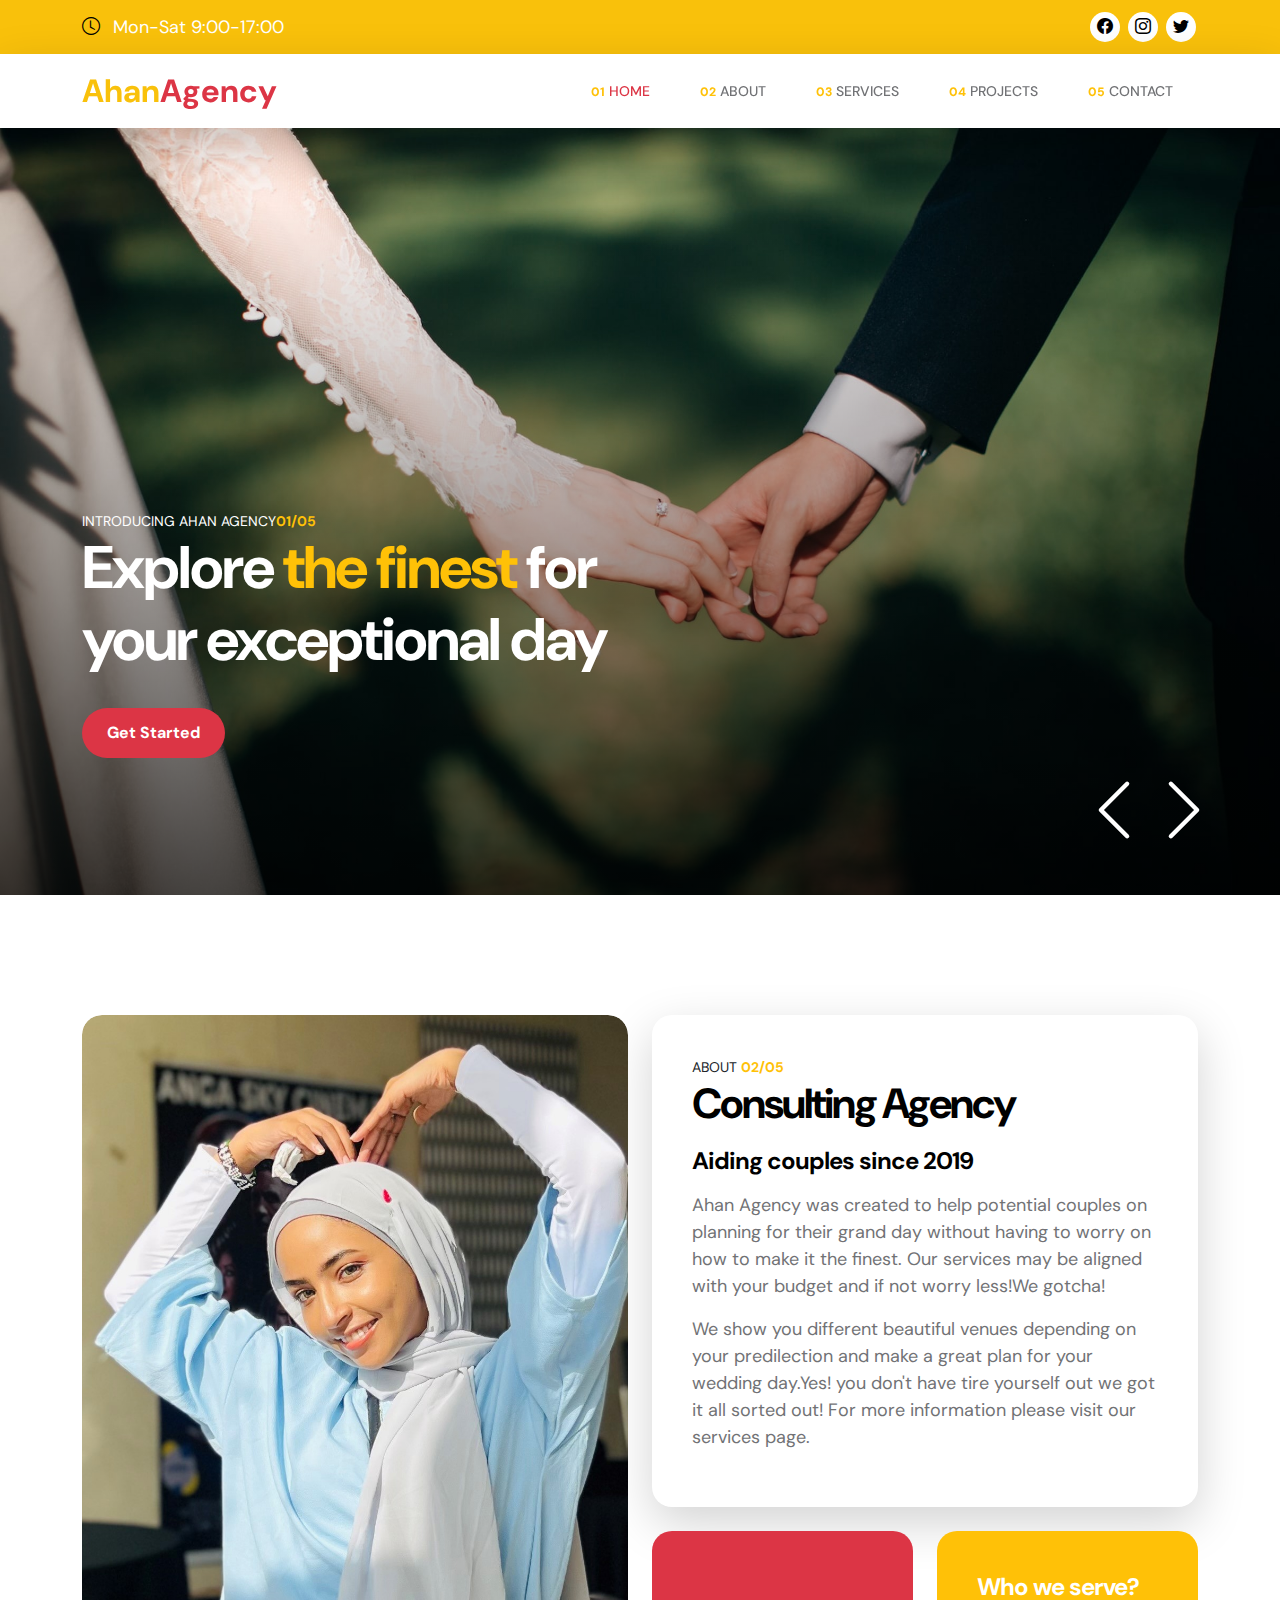
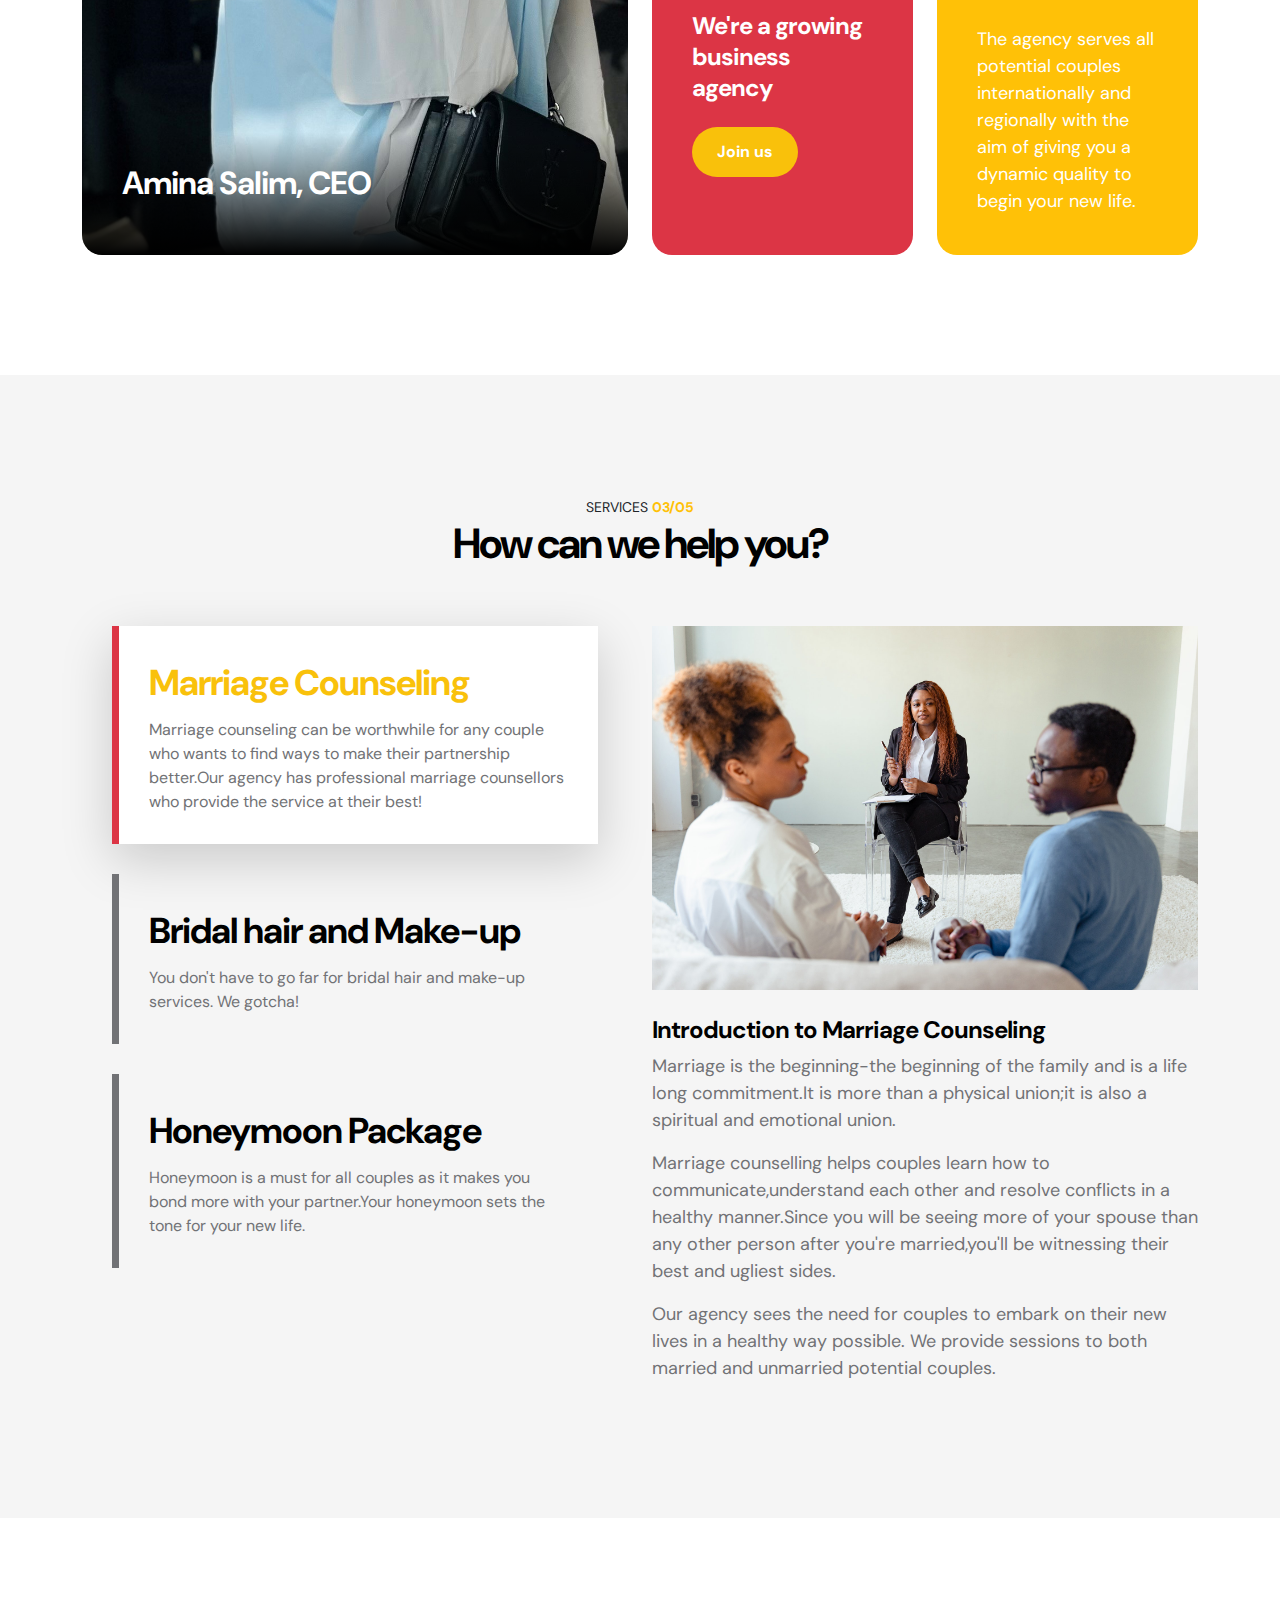
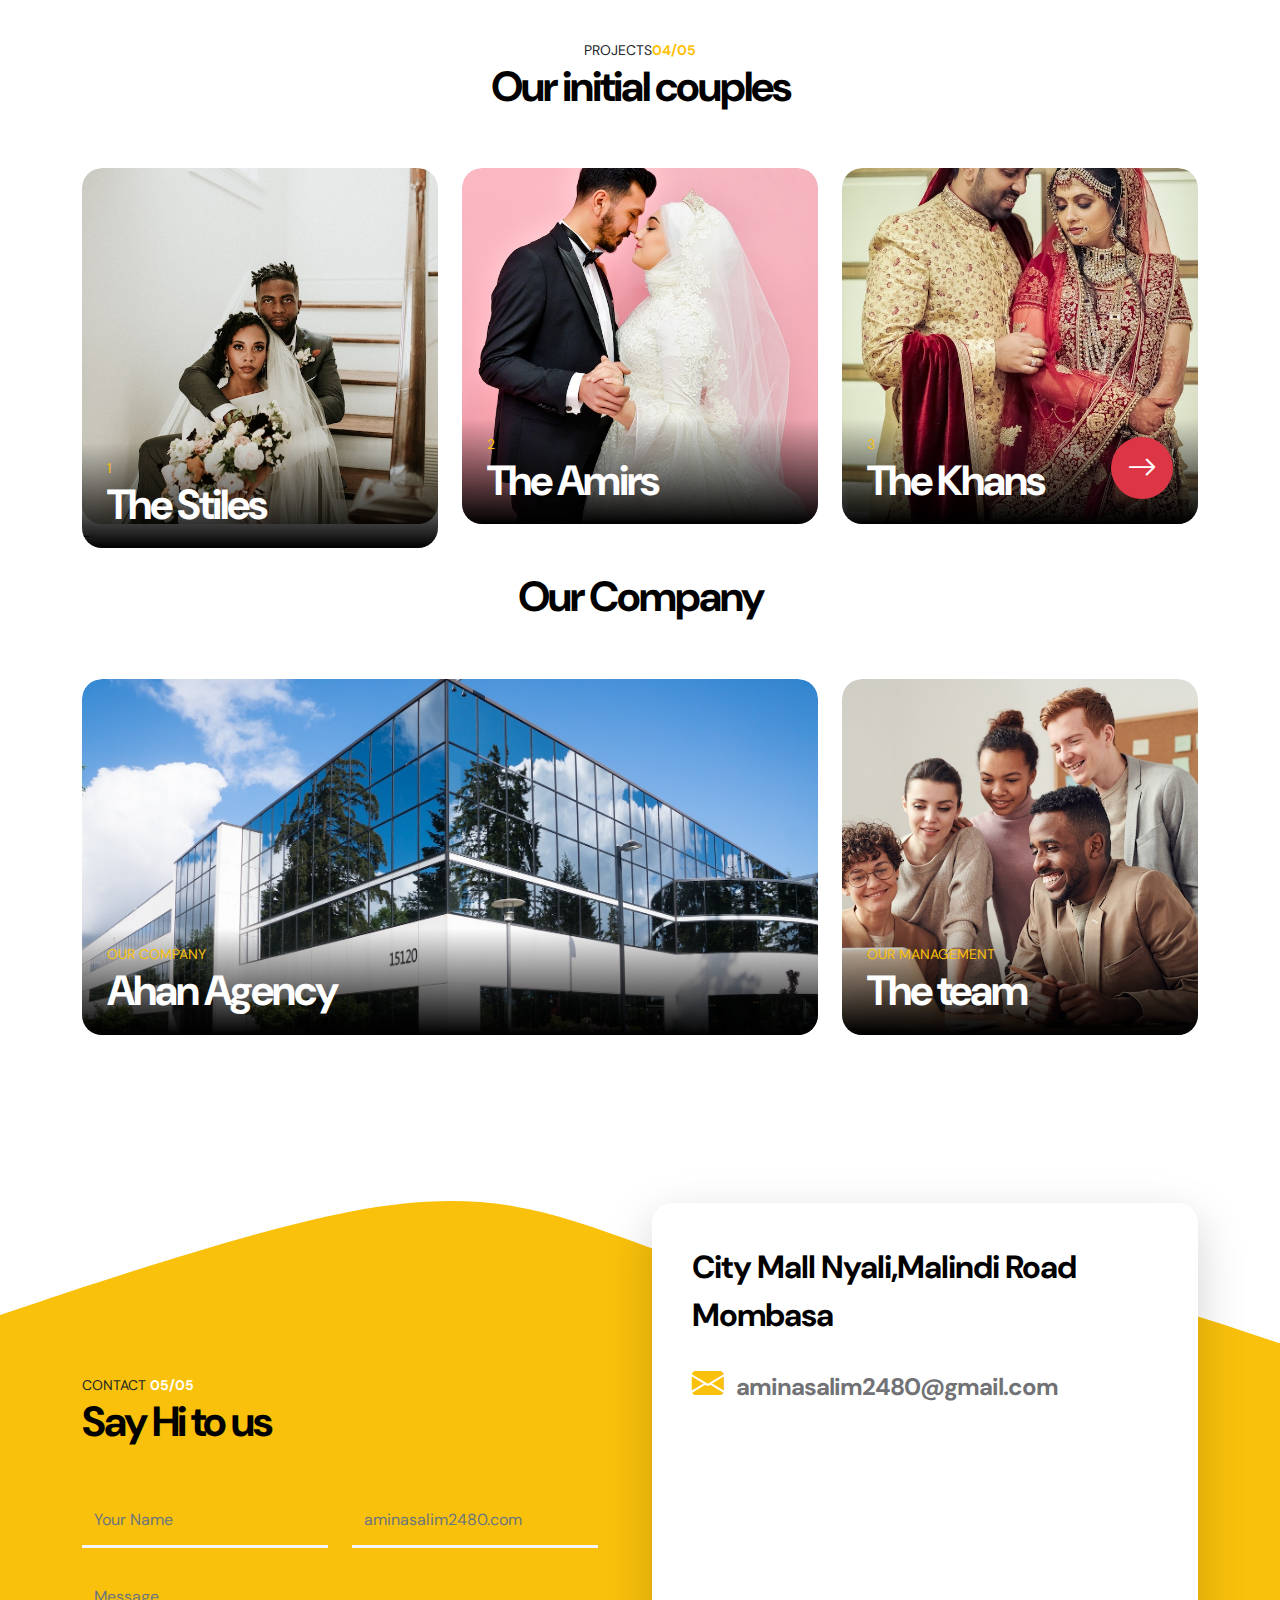
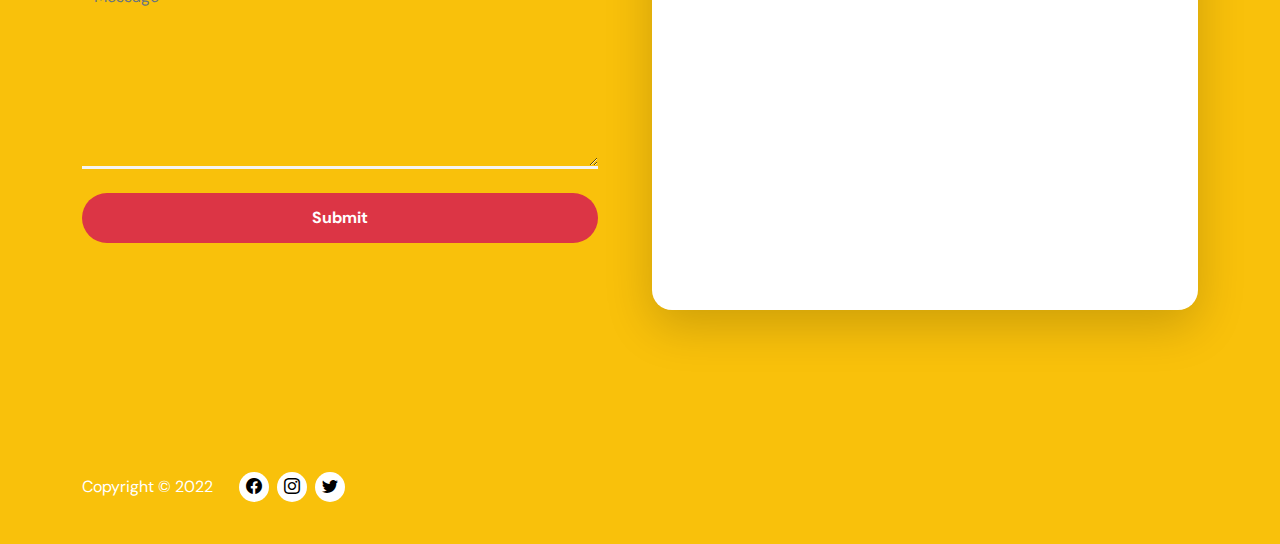
<file: index.html>
<!doctype html>
<html lang="en">
    <head>
        <meta charset="utf-8">
        <meta name="viewport" content="width=device-width, initial-scale=1">

        <meta name="description" content="">
        <meta name="author" content="Tooplate">

        <title>Ahan Marriage Agency</title>

        <!-- CSS FILES -->
        <link rel="preconnect" href="https://fonts.googleapis.com">
        
        <link rel="preconnect" href="https://fonts.gstatic.com" crossorigin>
        
        <link href="https://fonts.googleapis.com/css2?family=DM+Sans:wght@400;500;700&display=swap" rel="stylesheet">

        <link href="css/bootstrap.min.css" rel="stylesheet">

        <link href="css/bootstrap-icons.css" rel="stylesheet">

        <link href="css/magnific-popup.css" rel="stylesheet">

        <link href="css/tooplate-waso-strategy.css" rel="stylesheet">
        
<!--

Tooplate 2130 Waso Strategy

https://www.tooplate.com/view/2130-waso-strategy

Free Bootstrap 5 HTML Template

-->

    </head>
    
    <body id="section_1">

        <header class="site-header">
            <div class="container">
                <div class="row align-items-center">

                    <div class="col-lg-3 col-md-5 col-7">
                        <p class="text-white mb-0">
                            <i class="bi-clock site-header-icon me-2"></i>
                            Mon-Sat 9:00-17:00
                        </p>
                    </div>

                    <div class="col-lg-2 col-md-3 col-5">
                        <p class="text-white mb-0">
                            <a href="tel: 240-480-9600" class="text-white">
                                
                                
                            </a>
                        </p>
                    </div>

                    <div class="col-lg-3 col-md-3 col-12 ms-auto">
                        <ul class="social-icon">
                            <li><a href="https://ne-np.facebook.com/amina.salim.7146557" class="social-icon-link bi-facebook"></a></li>

                            <li><a href="https://www.instagram.com/armybunnys/?hl=en" class="social-icon-link bi-instagram"></a></li>

                            <li><a href="https://twitter.com/Amina_Salim1" class="social-icon-link bi-twitter"></a></li>

                        </ul>
                    </div>

                </div>
            </div>
        </header>

        <nav class="navbar navbar-expand-lg bg-white shadow-lg">
            <div class="container">
               

             <a href="#" class="navbar-brand">Ahan<span class="text-danger">Agency</span></a>

                <button class="navbar-toggler" type="button" data-bs-toggle="collapse" data-bs-target="#navbarNav" aria-controls="navbarNav" aria-expanded="false" aria-label="Toggle navigation">
                    <span class="navbar-toggler-icon"></span>
                </button>

                <div class="collapse navbar-collapse" id="navbarNav">
                    <ul class="navbar-nav ms-auto">
                        <li class="nav-item">
                            <a class="nav-link click-scroll" href="#section_1"><small class="small-title"><strong class="text-warning">01</strong></small> Home</a>
                        </li>

                        <li class="nav-item">
                            <a class="nav-link click-scroll" href="#section_2"><small class="small-title"><strong class="text-warning">02</strong></small> About</a>
                        </li>

                        <li class="nav-item">
                            <a class="nav-link click-scroll" href="#section_3"><small class="small-title"><strong class="text-warning">03</strong></small> Services</a>
                        </li>

                        <li class="nav-item">
                            <a class="nav-link click-scroll" href="#section_4"><small class="small-title"><strong class="text-warning">04</strong></small> Projects</a>
                        </li>

                        <li class="nav-item">
                            <a class="nav-link click-scroll" href="#section_5"><small class="small-title"><strong class="text-warning">05</strong></small> Contact</a>
                        </li>
                    </ul>
                <div>
                        
            </div>
        </nav>

        <main>

            <section class="hero">
                <div class="container-fluid h-100">
                    <div class="row h-100">

                        <div id="carouselExampleCaptions" class="carousel carousel-fade hero-carousel slide" data-bs-ride="carousel">
                            <div class="carousel-inner">
                                <div class="carousel-item active">
                                    <div class="container position-relative h-100">
                                        <div class="carousel-caption d-flex flex-column justify-content-center">
                                            <small class="small-title">Introducing Ahan Agency<strong class="text-warning">01/05</strong></small>

                                            <h1>Explore <span class="text-warning">the finest</span> for your exceptional day</h1>

                                            <div class="d-flex align-items-center mt-4">
                                                <a class="custom-btn btn custom-link" href="#section_2">Get Started</a>

                                              
                                                    
                                            </div>
                                        </div>
                                    </div>

                                    <div class="carousel-image-wrap">
                                        <img src="images/slide/image-1.jpg" class="img-fluid carousel-image" alt="">
                                    </div>
                                </div>

                                <div class="carousel-item">
                                    <div class="container position-relative h-100">
                                        <div class="carousel-caption d-flex flex-column justify-content-center">
                                            <small class="small-title">Supporting couples <strong class="text-warning">01/05</strong></small>

                                            <h1>Strategic Planning for your <span class="text-warning">grand day</span></h1>

                                            <div class="d-flex align-items-center mt-4">
                                                <a class="custom-btn btn custom-link" href="#section_2">Explore Capabilities</a>

                                                
                                            </div>
                                        </div>
                                    </div>
                                    
                                    <div class="carousel-image-wrap">
                                        <img src="images/slide/image-2.jpg" class="img-fluid carousel-image" alt="">
                                    </div>
                                </div>

                                <button class="carousel-control-prev" type="button" data-bs-target="#carouselExampleCaptions" data-bs-slide="prev">
                                    <span class="carousel-control-prev-icon" aria-hidden="true"></span>
                                    <span class="visually-hidden">Previous</span>
                                </button>

                                <button class="carousel-control-next" type="button" data-bs-target="#carouselExampleCaptions" data-bs-slide="next">
                                    <span class="carousel-control-next-icon" aria-hidden="true"></span>
                                    <span class="visually-hidden">Next</span>
                                </button>
                            </div>
                        </div>

                    </div>
                </div>
            </section>


            <section class="about section-padding" id="section_2">
                <div class="container">
                    <div class="row">

                        <div class="col-lg-6 col-12 mb-5 mb-lg-0">
                            <div class="about-image-wrap h-100">
                                <img src="images/amne.jpg" class="img-fluid about-image" alt="">

                                <div class="about-image-info">
                                    <h4 class="text-white">Amina Salim, CEO</h4>

                                    <p class="text-white mb-0"></p>
                                </div>
                            </div>
                        </div>

                        <div class="col-lg-6 col-12 d-flex flex-column">
                            <div class="about-thumb bg-white shadow-lg">
                                
                                <div class="about-info">
                                    <small class="small-title">About <strong class="text-warning">02/05</strong></small>

                                    <h2 class="mb-3">Consulting Agency</h2>

                                    <h5 class="mb-3">Aiding couples since 2019</h5>

                                    <p>Ahan Agency was created to help potential couples on planning for their grand day without having to worry on how to make it the finest. Our services may be aligned with your budget and if not worry less!We gotcha! </p>

                                    <p>We show you different beautiful venues depending on your predilection and make a great plan for your wedding day.Yes! you don't have tire yourself out we got it all sorted out! For more information please visit our services page.</p>
                                </div>
                            </div>

                            <div class="row h-100">
                                <div class="col-lg-6 col-6">
                                    <div class="about-thumb d-flex flex-column justify-content-center bg-danger mb-lg-0 h-100">
                                        
                                        <div class="about-info">
                                            <h5 class="text-white mb-4">We're a growing business agency</h5>

                                            <a class="custom-btn btn custom-bg-primary" href="#section_3">Join us</a>
                                        </div>
                                    </div>
                                </div>

                                <div class="col-lg-6 col-6">
                                    <div class="about-thumb d-flex flex-column justify-content-center bg-warning mb-lg-0 h-100">
                                        
                                        <div class="about-info">
                                            <h5 class="text-white mb-4">Who we serve?</h5>

                                            <p class="text-white mb-0"> The agency serves all potential couples internationally and regionally with the aim of giving you a dynamic quality to begin your new life.</p>
                                        </div>
                                    </div>
                                </div>
                            </div>
                        </div>

                    </div>
                </div>
            </section>

            <section class="services section-padding" id="section_3">
                <div class="container">
                    <div class="row">

                        <div class="col-lg-10 col-12 text-center mx-auto mb-5">
                            <small class="small-title">Services <strong class="text-warning">03/05</strong></small>

                            <h2>How can we help you?</h2>

                        </div>

                        <div class="col-lg-6 col-12">
                            <nav>
                                <div class="nav nav-tabs flex-column align-items-baseline" id="nav-tab" role="tablist">
                                    <button class="nav-link active" id="nav-business-tab" data-bs-toggle="tab" data-bs-target="#nav-business" type="button" role="tab" aria-controls="nav-business" aria-selected="true">
                                        <h3>Marriage Counseling</h3>

                                        <span>Marriage counseling can be worthwhile for any couple who wants to find ways to make their partnership better.Our agency has professional marriage counsellors who provide the service at their best!</span>
                                    </button>

                                    <button class="nav-link" id="nav-strategy-tab" data-bs-toggle="tab" data-bs-target="#nav-strategy" type="button" role="tab" aria-controls="nav-strategy" aria-selected="false">
                                        <h3>Bridal hair and Make-up</h3>
                                        
                                        <span>You don't have to go far for bridal hair and make-up services. We gotcha!  </span>
                                    </button>

                                    <button class="nav-link" id="nav-video-tab" data-bs-toggle="tab" data-bs-target="#nav-video" type="button" role="tab" aria-controls="nav-video" aria-selected="false">
                                        <h3>Honeymoon Package</h3>
                                        
                                        <span>Honeymoon is a must for all couples as it makes you bond more with your partner.Your honeymoon sets the tone for your new life.</span>
                                    </button>
                                </div>
                            </nav>
                        </div>

                        <div class="col-lg-6 col-12">
                            <div class="tab-content" id="nav-tabContent">
                                <div class="tab-pane fade show active" id="nav-business" role="tabpanel" aria-labelledby="nav-intro-tab">
                                    <img src="images/services/image-01.jpg" class="img-fluid" alt="">

                                    <h5 class="mt-4 mb-2">Introduction to Marriage Counseling</h5>

                                    <p>Marriage is the beginning-the beginning of the family and is a life long commitment.It is more than a physical union;it is also a spiritual and emotional union.</p>
                                    <p>Marriage counselling helps couples learn how to communicate,understand each other and resolve conflicts in a healthy manner.Since you will be seeing more of your spouse than any other person after you're married,you'll be witnessing their best and ugliest sides.</p>
                                    <p>Our agency sees the need for couples to embark on their new lives in a healthy way possible. We provide sessions to both married and unmarried potential couples.</p>

                                    
                                </div>

                                <div class="tab-pane fade show" id="nav-strategy" role="tabpanel" aria-labelledby="nav-strategy-tab">
                                    <img src="images/services/image-03.jpg" class="img-fluid" alt="">

                                    <h5 class="mt-4 mb-2">Hair and make-up</h5>

                                    <div class="row">
                                        <div class="col-lg-6 col-12">
                                            <p>Hair and makeup seem like minor details that can await on the day itself,but in reality ,it is equally important as your wedding attire.</p>
                                        </div>

                                        <div class="col-lg-6 col-12">
                                            <p>We have experienced professional hair and make-up artists who have been in the industry for years.</p>
                                        </div>
                                    </div>
                                </div>

                                <div class="tab-pane fade show" id="nav-video" role="tabpanel" aria-labelledby="nav-video-tab">
                                    <img src="images/services/image-02.jpg" class="img-fluid" alt="">

                                    <h5 class="mt-4 mb-2">Honeymoon packages</h5>

                                    <p>Honeymoon is a must for all couples as it makes you bond more with your partner.Your honeymoon sets the tone for your new life.You choose a destination of your choice which comes with our packages. </p>
                                    <p>Our package is as follows:</p>
                                     <ul>
                                        
                                        <li>pick up from the airport</li>

                                        <li>Spa</li>

                                        <li>Facial and body massage</li>

                                        <li>Ice skating</li>

                                        <li>Bowling and pooling</li>

                                        <li>Surfing</li>

                                    </ul>
                                </div>


                            </div>
                        </div>

                    </div>
                </div>
            </section>

            <section class="projects section-padding pb-0" id="section_4">
                <div class="container">
                    <div class="row">

                        <div class="col-lg-10 col-12 text-center mx-auto mb-5">
                            <small class="small-title">projects<strong class="text-warning">04/05</strong></small>

                            <h2>Our initial couples</h2>
                        </div>

                        <div class="col-lg-4 col-12">
                            <div class="projects-thumb projects-thumb-small">
                                
                                    <img src="images/projects/image-001.jpg" class="img-fluid projects-image" alt="">
                                    
                                    <div class="projects-info">
                                        <div class="projects-title-wrap">
                                            <small class="projects-small-title">1</small>

                                            <h2 class="projects-title">The Stiles</h2>
                                        </div>
-
                                    </div>
                                </a>
                            </div>
                        </div>

                        <div class="col-lg-4 col-12">
                            <div class="projects-thumb projects-thumb-small">
                                
                                    <img src="images/projects/image-002.jpg" class="img-fluid projects-image" alt="">
                                    
                                    <div class="projects-info">
                                        <div class="projects-title-wrap">
                                            <small class="projects-small-title">2</small>

                                            <h2 class="projects-title">The Amirs </h2>
                                        </div>

                                       
                                    </div>
                                </a>
                            </div>
                        </div>

                        <div class="col-lg-4 col-12">
                            <div class="projects-thumb projects-thumb-small">
                                <a href="project-detail.html">
                                    <img src="images/projects/image-003.jpg" class="img-fluid projects-image" alt="">
                                    
                                    <div class="projects-info">
                                        <div class="projects-title-wrap">
                                            <small class="projects-small-title">3</small>

                                            <h2 class="projects-title">The Khans</h2>
                                        </div>

                                        <div class="projects-btn-wrap mt-4">
                                            <span class="custom-btn btn" href="project-detail.html">
                                                <i class="bi-arrow-right"></i>
                                            </span>
                                        </div>
                                    </div>
                                </a>
                            </div>
                        </div>
                              <div class="col-lg-10 col-12 text-center mx-auto mb-5">
                              <h2>Our Company</h2>
                          </div>
                        <div class="col-lg-8 col-12">
                            <div class="projects-thumb projects-thumb-large">
                                <a href="project-detail.html">
                                    <img src="images/projects/image-005.jpg" class="img-fluid projects-image" alt="">
                                    
                                    <div class="projects-info">
                                        <div class="projects-title-wrap">
                                            <small class="projects-small-title">our company</small>

                                            <h2 class="projects-title">Ahan Agency</h2>
                                        </div>

                                        
                                    </div>
                                </a>
                            </div>
                        </div>

                        <div class="col-lg-4 col-12">
                            <div class="projects-thumb projects-thumb-small">
                                <a href="project-detail.html">
                                    <img src="images/projects/image-004.jpg" class="img-fluid projects-image" alt="">
                                    
                                    <div class="projects-info">
                                        <div class="projects-title-wrap">
                                            <small class="projects-small-title">Our management</small>

                                            <h2 class="projects-title">The team</h2>
                                        </div>

                                        
                                    </div>
                                </a>
                            </div>
                        </div>

                    </div>
                </div>
            </section>

            <section class="contact" id="section_5">

            <svg xmlns="http://www.w3.org/2000/svg" viewBox="0 0 1440 320"><path fill="#f9c10b" fill-opacity="1" d="M0,288L48,272C96,256,192,224,288,197.3C384,171,480,149,576,165.3C672,181,768,235,864,250.7C960,267,1056,245,1152,250.7C1248,256,1344,288,1392,304L1440,320L1440,320L1392,320C1344,320,1248,320,1152,320C1056,320,960,320,864,320C768,320,672,320,576,320C480,320,384,320,288,320C192,320,96,320,48,320L0,320Z"></path></svg>

                <div class="contact-container-wrap">
                    <div class="container">
                        <div class="row">

                            <div class="col-lg-6 col-12">
                                <form class="custom-form contact-form" action="" method="post" role="form">
                                    <small class="small-title">Contact <strong class="text-white">05/05</strong></small>

                                    <h2 class="mb-5">Say Hi to us</h2>

                                    <div class="row">
                                        <div class="col-lg-6 col-md-6 col-12">                                    
                                            <input type="text" name="name" id="name" class="form-control" placeholder="Your Name" required="">
                                        </div>

                                        <div class="col-lg-6 col-md-6 col-12">         
                                            <input type="email" name="email" id="email" pattern="[^ @]*@[^ @]*" class="form-control" placeholder="aminasalim2480.com" required="">
                                        </div>

                                        <div class="col-12">
                                            <textarea class="form-control" rows="7" id="message" name="message" placeholder="Message"></textarea>

                                            <button type="submit" class="form-control">Submit</button>
                                        </div>

                                    </div>
                                </form>
                            </div>

                            <div class="col-lg-6 col-12">
                                <div class="contact-thumb">
                                    
                                    <div class="contact-info bg-white shadow-lg">
                                        <h4 class="mb-4">City Mall Nyali,Malindi Road Mombasa</h4>

                                        <h4 class="mb-2">
                                            <a href="tel: 240-480-9600">
                                                
                                                
                                            </a>
                                        </h4>

                                        <h5>
                                            <a href="mailto:aminasalim2480.com" class="footer-link">
                                                <i class="bi-envelope-fill contact-icon me-2"></i>
                                                aminasalim2480@gmail.com
                                            </a>
                                        </h5>
                                        
                                        <!-- Copy "embed a map" HTML code from any point on Google Maps -> Share Link  -->
                                        
                                        
                                        <iframe src="https://www.google.com/maps/embed?pb=!1m18!1m12!1m3!1d3980.0058689550933!2d39.71893881429155!3d-4.019193145844525!2m3!1f0!2f0!3f0!3m2!1i1024!2i768!4f13.1!3m3!1m2!1s0x18400d181863e353%3A0x8126594c8b65fa01!2sCity%20Mall%20Nyali!5e0!3m2!1sen!2ske!4v1669406154914!5m2!1sen!2ske" width="600" height="450" style="border:0;" allowfullscreen="" loading="lazy" referrerpolicy="no-referrer-when-downgrade"></iframe>
                                        
                                    </div>
                                </div>
                            </div>

                        </div>
                    </div>
                </div>
            </section>

        </main>

        <footer class="site-footer">
            <div class="container">
                <div class="row">
                        
                    <div class="col-lg-6 col-12">
                        <div class="site-footer-wrap d-flex align-items-center">
                            <p class="copyright-text mb-0 me-4">Copyright © 2022 </p>

                            <ul class="social-icon">
                                <li><a href="https://ne-np.facebook.com/amina.salim.7146557" class="social-icon-link bi-facebook"></a></li>

                                <li><a href="https://www.instagram.com/armybunnys/?hl=en" class="social-icon-link bi-instagram"></a></li>
    
                                <li><a href="https://twitter.com/minthu" class="social-icon-link bi-twitter"></a></li>
                                   
                            </ul>
                            
                        </div>
                    </div>
                    
                    <div class="col-lg-6 col-12">
                    	<p class="copyright-text mb-0 me-4"><a href="https://www.tooplate.com/" target="_blank"></a></p>
                    </div>

                </div>
            </div>
        </footer>

        <!-- JAVASCRIPT FILES -->
        <script src="js/jquery.min.js"></script>
        <script src="js/bootstrap.min.js"></script>
        <script src="js/jquery.sticky.js"></script>
        <script src="js/jquery.magnific-popup.min.js"></script>
        <script src="js/magnific-popup-options.js"></script>
        <script src="js/click-scroll.js"></script>
        <script src="js/custom.js"></script>

    </body>
</html>
</file>
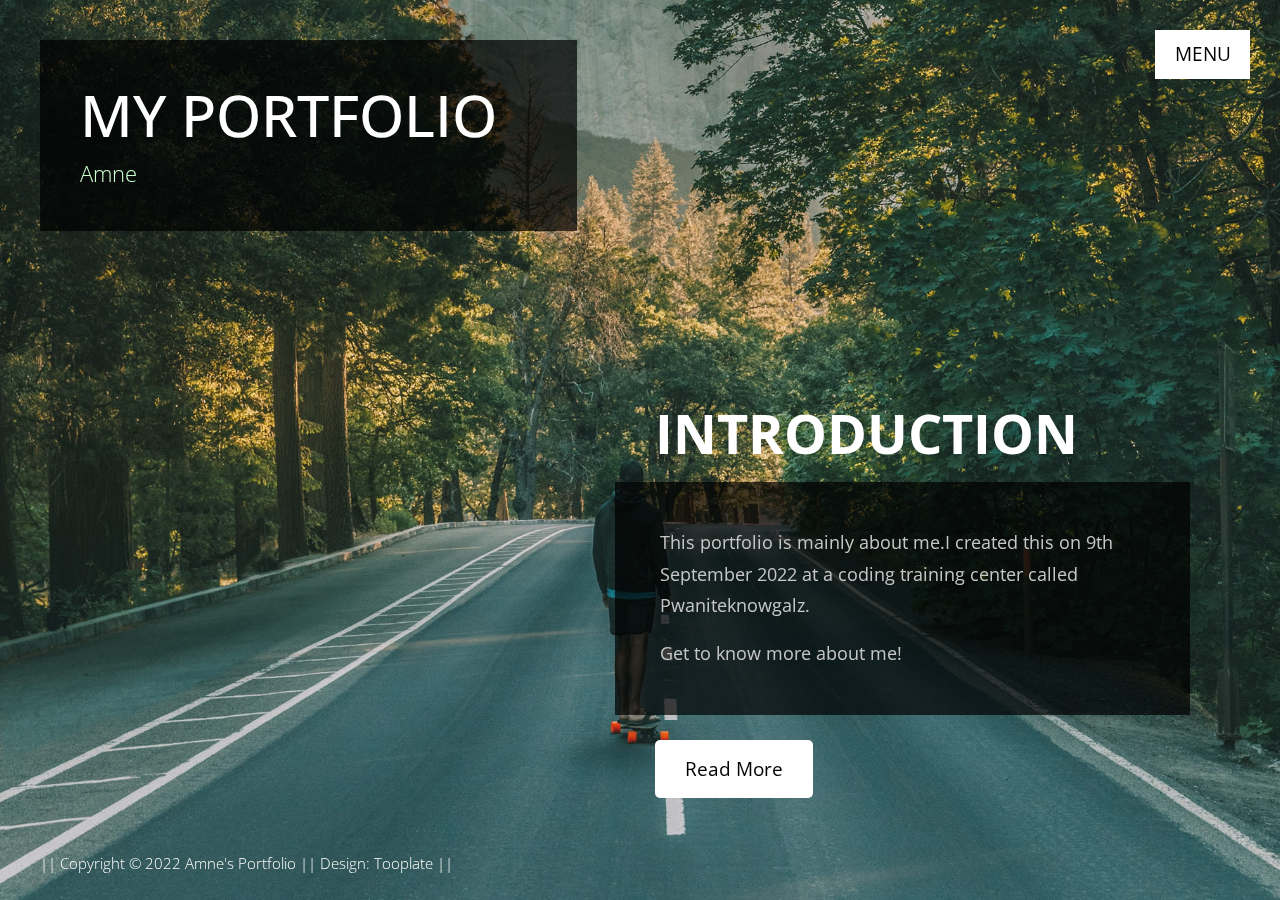
<file: 2109_the_card/index.html>
<!DOCTYPE html>
<html lang="en">
  <head>
    <meta charset="utf-8" />
    <meta name="portfolio" content="width=device-width, initial-scale=1" />

    <title>My Portfolio</title>
    <!--
Template 2109 The Card
http://www.tooplate.com/view/2109-the-card
-->
    <!-- load CSS -->
    <link
      rel="stylesheet"
      href="https://fonts.googleapis.com/css?family=Open+Sans:300,400,600"
    />
     <link rel="stylesheet"href="https://cdnjs.cloudflare.com/ajax/libs/font-awesome/4.7.0/css/font-awesome.min.css">

    <!-- Google web font "Open Sans" -->
    <link rel="stylesheet" href="css/bootstrap.min.css" />
    <!-- https://getbootstrap.com/ -->
    <link rel="stylesheet" href="slick/slick.css" />
    <link rel="stylesheet" href="slick/slick-theme.css" />
    <link rel="stylesheet" href="css/magnific-popup.css" />
    <link rel="stylesheet" href="css/tooplate-style.css" />
    <!-- Templatemo style -->
  </head>

  <body>
    <!-- Loader -->
    <div id="loader-wrapper">
      <div id="loader"></div>
      <div class="loader-section section-left"></div>
      <div class="loader-section section-right"></div>
    </div>

    <div class="tm-main-container">
      <div class="tm-top-container">
        <!-- Menu -->
        <nav id="tmNav" class="tm-nav">
          <a class="tm-navbar-menu" href="#">Menu</a>
          <ul class="tm-nav-links">
            <li class="tm-nav-item active">
              <a href="#" data-linkid="0" data-align="right" class="tm-nav-link">Intro</a>
            </li>
            <li class="tm-nav-item">
              <a href="#" data-linkid="1" data-align="right" class="tm-nav-link">About</a>
            </li>
            <li class="tm-nav-item">
              <a
                href="#"
                data-linkid="2"
                data-align="middle"
                class="tm-nav-link">Gallery</a>
                
            </li>
            <li class="tm-nav-item">
              <a href="#" data-linkid="3" data-align="left" class="tm-nav-link">Contact</a>
            </li>
                                                              
          </ul>
        </nav>

        <!-- Site header -->
        <header class="tm-site-header-box tm-bg-dark">
          <h1 class="tm-site-title">My Portfolio</h1>
          <p class="mb-0 tm-site-subtitle">Amne</p>
        </header>
      </div>
      <!-- tm-top-container -->

      <div class="container-fluid">
        <div class="row">
          <div class="col-md-12">
            <!-- Site content -->
            <div class="tm-content">
              <!-- Section 0 Introduction -->
              <section class="tm-section tm-section-0">
                <h2 class="tm-section-title mb-3 font-weight-bold">
                  Introduction
                </h2>
                <div class="tm-textbox tm-bg-dark">
                  <p>
                    This portfolio is mainly about me.I created this on 9th September 2022 at a coding training center called Pwaniteknowgalz.
                  </p>
                  <p class="mb-0">
                    Get to know more about me!
                  </p>
                </div>
                <a href="#" id="tm_about_link" data-linkid="1" class="tm-link">Read More</a>
              </section>

              <!-- Section 1 About Me -->
              <section class="tm-section tm-section-1">
                <div class="tm-textbox tm-textbox-2 tm-bg-dark">
                  <h2 class="tm-text-blue mb-4">About Me</h2>
                  <p class="mb-4">
                    My name is Amina Abubakar Salim Awadh.I was born in Mombasa on 8th May at Mombasa Hospital. I am the second in a family of eight.My ethnicity is a mix of Arab,Barawa and Somali.In high school one of my favourites subjects was Maths and so i aspired to do any career involving that. After high school i joined Jeffery Institute of Professional Studies in 2019 studying ACCA.In 2020 i opened a clothing store selling women clothes and derras but due to Covid 19 i did it online via Whatsapp.
                  </p>
                  <p class="mb-4">
                    Furthermore, i love modest fashion and designing. I fancy styling clothes making them appear more fashionable. Styling myself gives me jollity as it makes me cosy and more appealing. I am anticipating to make my own brand one day.On 25th July 2022,i joined Pwani Teknowgalz training center whose central point is web development. I acquired an overview of creating websites, 3D printing and soon digital marketing! 
                  <p class="mb-4">
                    You are NOT allowed to re-distribute this template file on
                    your site for any reason. Thank you.
                  </p>
                  <a
                    href="#"
                    id="tm_work_link"
                    data-linkid="2"
                    class="tm-link m-0"
                    >Next</a
                  >
                </div>
              </section>

              <!-- Section 2 Work (Gallery) -->
              <section class="tm-section tm-section-2 mx-auto">
                <div class="grid tm-gallery">
                  <figure class="effect-goliath tm-gallery-item">
                    <img src="img/01.jpg" alt="Image 1" class="" />
                    <figcaption>
                      <a href="img/01.jpg">View more</a>
                      
                    </figcaption>
                    </figure>
                  <figure class="effect-goliath tm-gallery-item">
                    <img src="img/02.jpg" alt="Pretty Girl" class="" />
                    <figcaption>
                      <a href="img/02.jpg">View more</a>
                    </figcaption>
                  </figure>
                  <figure class="effect-goliath tm-gallery-item">
                    <img src="img/03.jpg" alt="Red Flowers" class="" />
                    <figcaption>
                      <a href="img/03.jpg">View more</a>
                    </figcaption>
                  </figure>
                  <figure class="effect-goliath tm-gallery-item">
                    <img src="img/04.jpg" alt="Stairs" class="" />
                    <figcaption>
                      <a href="img/04.jpg">View more</a>
                    </figcaption>
                  </figure>
                  <figure class="effect-goliath tm-gallery-item">
                    <img src="img/05.jpg" alt="Image 5" class="" />
                    <figcaption>
                      <a href="img/05.jpg">View more</a>
                    </figcaption>
                  </figure>
                  <figure class="effect-goliath tm-gallery-item">
                    <img src="img/06.jpg" alt="Image 6" class="" />
                    <figcaption>
                      <a href="img/06.jpg">View more</a>
                    </figcaption>
                  </figure>
                  <figure class="effect-goliath tm-gallery-item">
                    <img src="img/07.jpg" alt="Image 7" class="" />
                    <figcaption>
                      <a href="img/07.jpg">View more</a>
                    </figcaption>
                  </figure>
                  <figure class="effect-goliath tm-gallery-item">
                    <img src="img/08.jpg" alt="Image 8" class="" />
                    <figcaption>
                      <a href="img/08.jpg">View more</a>
                    </figcaption>
                  </figure>
                  
                </div>
              </section>

              <!-- Section 3 Contact -->
              <section class="tm-section tm-section-3 tm-section-left">
                <form action="" class="tm-contact-form" method="post">
                  <div class="form-group mb-4">
                    <input
                      type="text"
                      id="contact_name"
                      name="contact_name"
                      class="form-control"
                      placeholder="Name"
                      required
                    />
                  </div>
                  <div class="form-group mb-4">
                    <input
                      type="email"
                      id="contact_email"
                      name="contact_email"
                      class="form-control"
                      placeholder="Email"
                      required
                    />
                  </div>
                  <div class="form-group mb-4">
                    <textarea
                      rows="4"
                      id="contact_message"
                      name="contact_message"
                      class="form-control"
                      placeholder="Message"
                      required
                    ></textarea>
                  </div>
                  <div class="form-group mb-0">
                    <button type="submit" class="btn tm-send-btn tm-fl-right">
                      Send

                    </button>
                  </div>
                  <button type="button"class="btn btn-outline-success">My Socials below</button><br>
                  <a href="https://www.instagram.com/armybunnys/?hl=en"> 
                 <i class="fa fa-instagram" aria-hidden="true"></i>

                 </a>
                 <a href="https://ne-np.facebook.com/amina.salim.7146557"> 
                 <i class="fa fa-facebook-square" aria-hidden="true"></i>
                 
                 </a>
                </form>
              </section>
            </div>
          </div>
        </div>
      </div>

      
        <!-- Footer -->
        <footer>
          || Copyright &copy; 2022 Amne's Portfolio || 
                  
        	Design: <a rel="nofollow" href="https://fb.com/tooplate">Tooplate</a> || 
        
        </footer>
      </div>
    </div>

    <script src="js/jquery-1.11.0.min.js"></script>
    <script src="js/background.cycle.js"></script>
    <script src="slick/slick.min.js"></script>
    <script src="js/jquery.magnific-popup.min.js"></script>
    <script>
      let slickInitDone = false;
      let previousImageId = 0,
        currentImageId = 0;
      let pageAlign = "right";
      let bgCycle;
      let links;
      let eachNavLink;

      window.onload = function() {
        $("body").addClass("loaded");
      };

      function navLinkClick(e) {
        if ($(e.target).hasClass("external")) {
          return;
        }

        e.preventDefault();

        if ($(e.target).data("align")) {
          pageAlign = $(e.target).data("align");
        }

        // Change bg image
        previousImageId = currentImageId;
        currentImageId = $(e.target).data("linkid");
        bgCycle.cycleToNextImage(previousImageId, currentImageId);

        // Change menu item highlight
        $(`.tm-nav-item:eq(${previousImageId})`).removeClass("active");
        $(`.tm-nav-item:eq(${currentImageId})`).addClass("active");

        // Change page content
        $(`.tm-section-${previousImageId}`).fadeOut(function(e) {
          $(`.tm-section-${currentImageId}`).fadeIn();
          // Gallery
          if (currentImageId === 2) {
            setupSlider();
          }
        });

        adjustFooter();
      }

      $(document).ready(function() {
        // Set first page
        $(".tm-section").fadeOut(0);
        $(".tm-section-0").fadeIn();

        // Set Background images
        // https://www.jqueryscript.net/slideshow/Simple-jQuery-Background-Image-Slideshow-with-Fade-Transitions-Background-Cycle.html
        bgCycle = $("body").backgroundCycle({
          imageUrls: [
            "img/photo-02.jpg",
            "img/photo-03.jpg",
            "img/photo-04.jpg",
            "img/photo-05.jpg"
          ],
          fadeSpeed: 2000,
          duration: -1,
          backgroundSize: SCALING_MODE_COVER
        });

        eachNavLink = $(".tm-nav-link");
        links = $(".tm-nav-links");

        // "Menu" open/close
        if (links.hasClass("open")) {
          links.fadeIn(0);
        } else {
          links.fadeOut(0);
        }

        $("#tm_about_link").on("click", navLinkClick);
        $("#tm_work_link").on("click", navLinkClick);

        // Each menu item click
        eachNavLink.on("click", navLinkClick);

        $(".tm-navbar-menu").click(function(e) {
          if (links.hasClass("open")) {
            links.fadeOut();
          } else {
            links.fadeIn();
          }

          links.toggleClass("open");
        });

        // window resize
        $(window).resize(function() {
          // If current page is Gallery page, set it up
          if (currentImageId === 2) {
            setupSlider();
          }

          // Adjust footer
          adjustFooter();
        });

        adjustFooter();
      }); // DOM is ready

      function adjustFooter() {
        const windowHeight = $(window).height();
        const topHeight = $(".tm-top-container").height();
        const middleHeight = $(".tm-content").height();
        let contentHeight = topHeight + middleHeight;

        if (pageAlign === "left") {
          contentHeight += $(".tm-bottom-container").height();
        }

        if (contentHeight > windowHeight) {
          $(".tm-bottom-container").addClass("tm-static");
        } else {
          $(".tm-bottom-container").removeClass("tm-static");
        }
      }

      function setupSlider() {
        let slidesToShow = 4;
        let slidesToScroll = 2;
        let windowWidth = $(window).width();

        if (windowWidth < 480) {
          slidesToShow = 1;
          slidesToScroll = 1;
        } else if (windowWidth < 768) {
          slidesToShow = 2;
          slidesToScroll = 1;
        } else if (windowWidth < 992) {
          slidesToShow = 3;
          slidesToScroll = 2;
        }

        if (slickInitDone) {
          $(".tm-gallery").slick("unslick");
        }

        slickInitDone = true;

        $(".tm-gallery").slick({
          dots: true,
          customPaging: function(slider, i) {
            var thumb = $(slider.$slides[i]).data();
            return `<a>${i + 1}</a>`;
          },
          infinite: true,
          prevArrow: false,
          nextArrow: false,
          slidesToShow: slidesToShow,
          slidesToScroll: slidesToScroll
        });

        // Open big image when a gallery image is clicked.
        $(".slick-list").magnificPopup({
          delegate: "a",
          type: "image",
          gallery: {
            enabled: true
          }
        });
      }
    </script>
  </body>
</html>
</file>
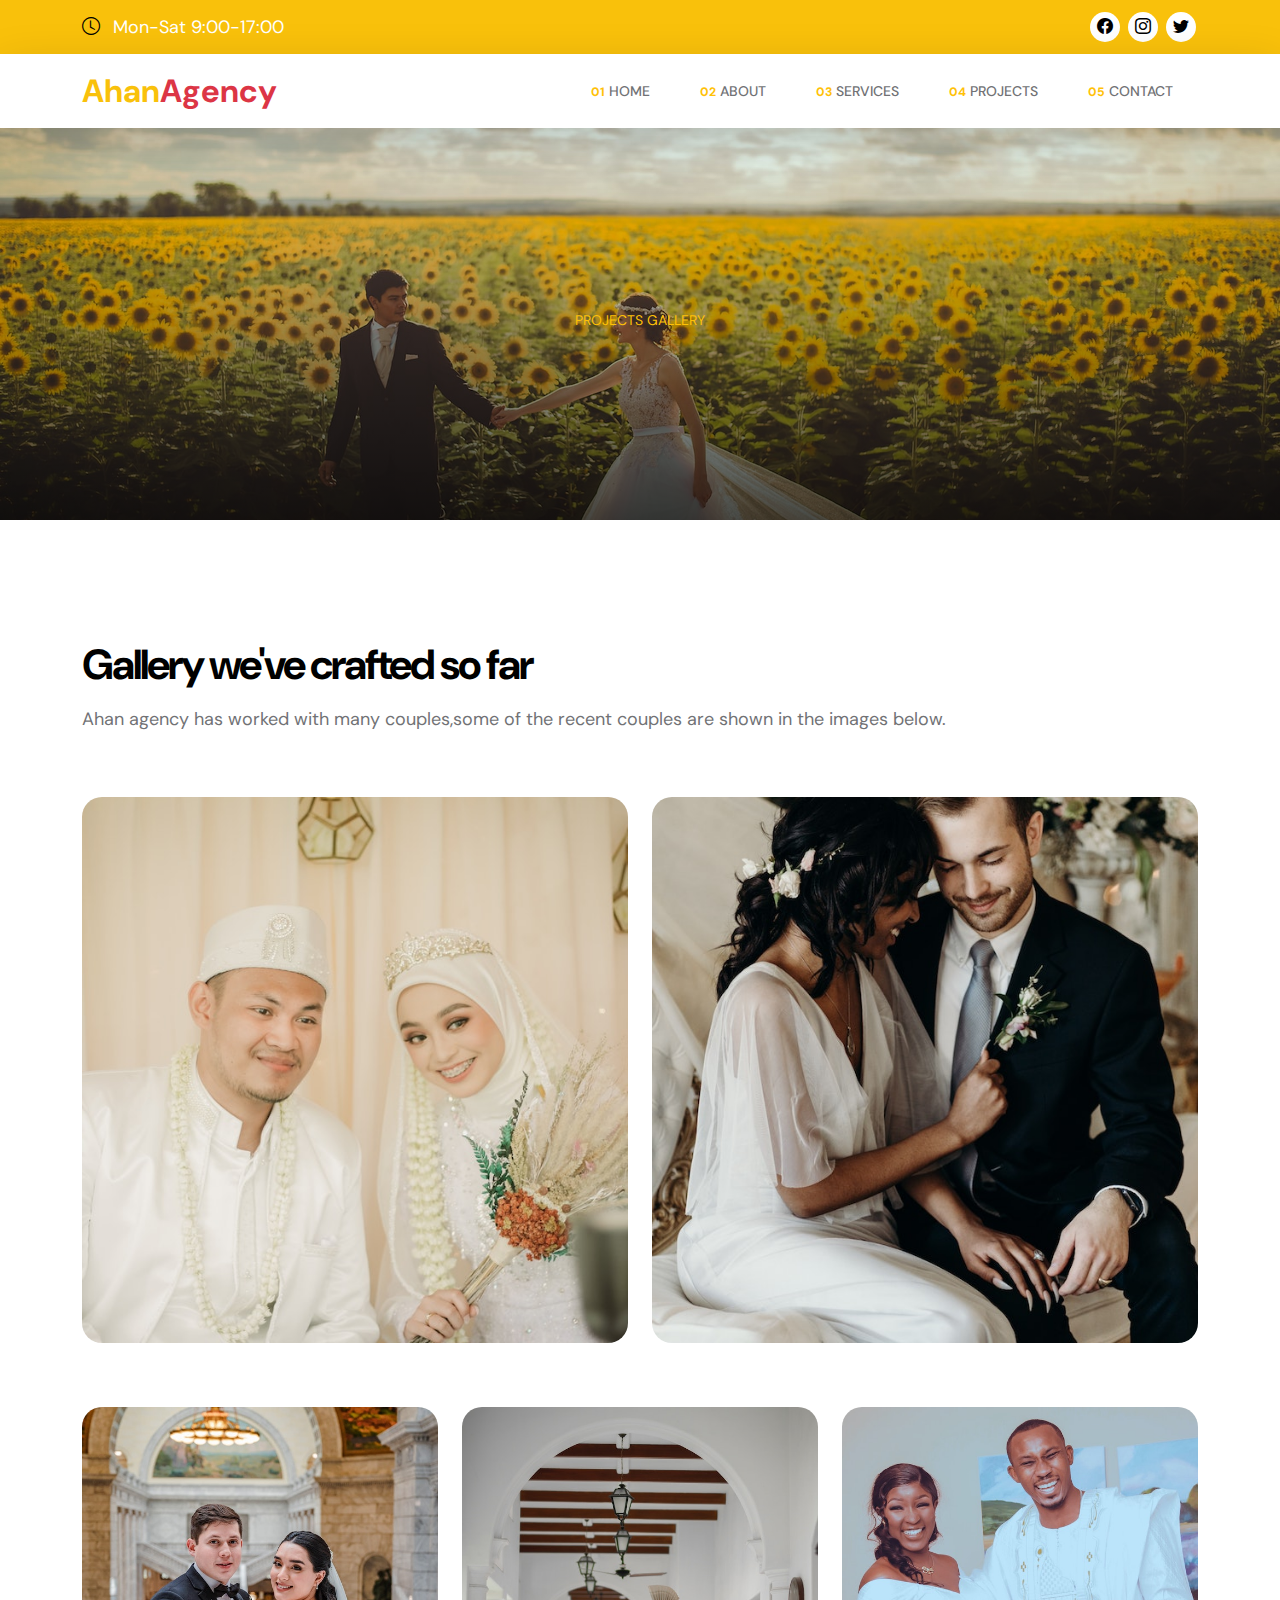
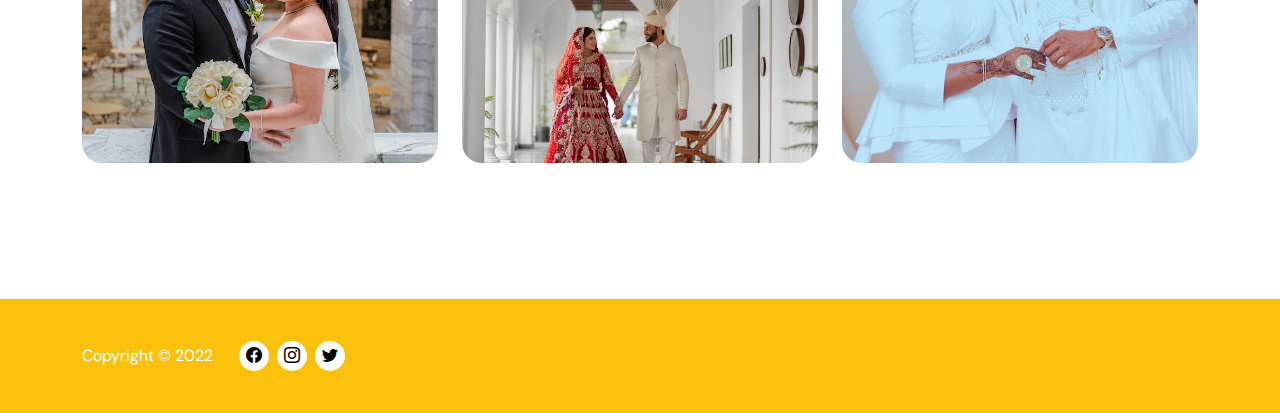
<file: project-detail.html>
<!doctype html>
<html lang="en">
    <head>
        <meta charset="utf-8">
        <meta name="viewport" content="width=device-width, initial-scale=1">

        <meta name="description" content="">
        <meta name="author" content="Tooplate">

        <title>Ahan Galary Project Page</title>

        <!-- CSS FILES -->
        <link rel="preconnect" href="https://fonts.googleapis.com">
        
        <link rel="preconnect" href="https://fonts.gstatic.com" crossorigin>
        
        <link href="https://fonts.googleapis.com/css2?family=DM+Sans:wght@400;500;700&display=swap" rel="stylesheet">

        <link href="css/bootstrap.min.css" rel="stylesheet">

        <link href="css/bootstrap-icons.css" rel="stylesheet">

        <link href="css/magnific-popup.css" rel="stylesheet">

        <link href="css/tooplate-waso-strategy.css" rel="stylesheet">
        
<!--

Tooplate 2130 Waso Strategy

https://www.tooplate.com/view/2130-waso-strategy

Free Bootstrap 5 HTML Template

-->

    </head>
    
    <body class="projects-detail-page" id="section_1">

        <header class="site-header">
            <div class="container">
                <div class="row align-items-center">

                    <div class="col-lg-3 col-md-5 col-7">
                        <p class="text-white mb-0">
                            <i class="bi-clock site-header-icon me-2"></i>
                            Mon-Sat 9:00-17:00
                        </p>
                    </div>

                    <div class="col-lg-2 col-md-3 col-5">
                        <p class="text-white mb-0">
                            <a href="tel: 240-480-9600" class="text-white">
                               
                            </a>
                        </p>
                    </div>

                    <div class="col-lg-3 col-md-3 col-12 ms-auto">
                        <ul class="social-icon">
                            <li><a href="https://ne-np.facebook.com/amina.salim.7146557" class="social-icon-link bi-facebook"></a></li> 
                            <li><a href="https://www.instagram.com/armybunnys/?hl=en"class="social-icon-link bi-instagram"></a></li>                           

                            <li><a href="https://twitter.com/Amina_Salim1" class="social-icon-link bi-twitter"></a></li>

                           
                        </ul>
                    </div>

                </div>
            </div>
        </header>

        <nav class="navbar navbar-expand-lg bg-white shadow-lg">
            <div class="container">

                <a href="index.html" class="navbar-brand">Ahan<span class="text-danger">Agency</span></a>

                <button class="navbar-toggler" type="button" data-bs-toggle="collapse" data-bs-target="#navbarNav" aria-controls="navbarNav" aria-expanded="false" aria-label="Toggle navigation">
                    <span class="navbar-toggler-icon"></span>
                </button>

                <div class="collapse navbar-collapse" id="navbarNav">
                    <ul class="navbar-nav ms-auto">
                        <li class="nav-item">
                            <a class="nav-link" href="index.html#section_1"><small class="small-title"><strong class="text-warning">01</strong></small> Home</a>
                        </li>

                        <li class="nav-item">
                            <a class="nav-link" href="index.html#section_2"><small class="small-title"><strong class="text-warning">02</strong></small> About</a>
                        </li>

                        <li class="nav-item">
                            <a class="nav-link" href="index.html#section_3"><small class="small-title"><strong class="text-warning">03</strong></small> Services</a>
                        </li>

                        <li class="nav-item">
                            <a class="nav-link" href="index.html#section_4"><small class="small-title"><strong class="text-warning">04</strong></small> Projects</a>
                        </li>

                        <li class="nav-item">
                            <a class="nav-link" href="index.html#section_5"><small class="small-title"><strong class="text-warning">05</strong></small> Contact</a>
                        </li>
                    </ul>
                <div>
                        
            </div>
        </nav>

        <main>

            <section class="hero section-hero section-padding">
                <div class="container">
                    <div class="row">

                        <div class="col-lg-6 col-12 text-center mx-auto">
                            <div class="section-hero-text">
                                <small class="small-title text-warning">Projects gallery</small>

                                <h1 class="text-white"></h1>
                            </div>
                        </div>

                    </div>
                </div>
            </section>


            <section class="projects section-padding">
                <div class="container">
                    <div class="row">

                        <div class="col-lg-10 col-12 mb-5">
                            <h2 class="mb-3">Gallery we've crafted so far</h2>

                            <p>Ahan agency has worked with many couples,some of the recent couples are shown in the images below. </p>

                            
                        </div>

                        <div class="col-lg-6 col-12 mb-5">
                            <img src="images/projects/image-006.jpg" class="img-fluid projects-image" alt="">

                            <h2 class="mt-3 mb-1"></h2>

                            <p></p>

                            <p></p>
                        </div>

                        <div class="col-lg-6 col-12 mb-5">
                            <img src="images/projects/image-007.jpg" class="img-fluid projects-image" alt="">

                            <h2 class="mt-3 mb-1"></h2>

                            <p></p>

                            <p></p>
                        </div>

                        <div class="col-lg-4 col-12">
                            <img src="images/projects/image-008.jpg" class="img-fluid projects-image" alt="">

                            <h3 class="mt-3 mb-1"></h3>

                            <p></p>
                        </div>

                        <div class="col-lg-4 col-12 my-lg-0 my-5">
                            <img src="images/projects/image-009.jpg" class="img-fluid projects-image" alt="">

                            <h3 class="mt-3 mb-1"></h3>

                            <p></p>
                        </div>

                        <div class="col-lg-4 col-12">
                            <img src="images/projects/image-0001.jpg" class="img-fluid projects-image" alt="">

                            <h3 class="mt-3 mb-1"></h3>

                            <p></p>
                        </div>

                    </div>
                </div>
            </section>

        </main>

        <footer class="site-footer">
            <div class="container">
                <div class="row">
                        
                    <div class="col-lg-6 col-12">
                        <div class="site-footer-wrap d-flex align-items-center">
                            <p class="copyright-text mb-0 me-4">Copyright © 2022</p>

                            <ul class="social-icon">
                                <li><a href="https://ne-np.facebook.com/amina.salim.7146557" class="social-icon-link bi-facebook"></a></li>

                                <li><a href="https://www.instagram.com/armybunnys/?hl=en" class="social-icon-link bi-instagram"></a></li>
    
                                <li><a href="https://twitter.com/minthu" class="social-icon-link bi-twitter"></a></li>
    
                                
                            </ul>
                            
                        </div>
                    </div>
                    
                    <div class="col-lg-6 col-12">
                    	<p class="copyright-text mb-0 me-4"> <a href="https://www.tooplate.com/" target="_blank"></a></p>
                    </div>
                    
                </div>
            </div>
        </footer>

        <!-- JAVASCRIPT FILES -->
        <script src="js/jquery.min.js"></script>
        <script src="js/bootstrap.min.js"></script>
        <script src="js/jquery.sticky.js"></script>
        <script src="js/jquery.magnific-popup.min.js"></script>
        <script src="js/magnific-popup-options.js"></script>
        <script src="js/click-scroll.js"></script>
        <script src="js/custom.js"></script>

    </body>
</html>
</file>
<file: 2109_the_card/css/tooplate-style.css>
/*
Template 2109 The Card
http://www.tooplate.com/view/2109-the-card
*/

* {
  margin: 0;
  padding: 0;
}

body {
  font-family: "Open Sans", Helvetica, Arial, sans-serif;
  font-size: 19px;
  color: #ffffff;
  overflow-x: hidden;
  background: #25332e;
}

a {
  transition: all 0.2s;
}

footer a:link, footer a:visited {
	color: #FFF;
}
.tm-text-blue {
  color: #00ccfc;
}

.tm-main-container {
  position: relative;
  height: 100%;
}

.tm-top-container {
  display: flex;
  flex-direction: row-reverse;
  align-items: flex-start;
  justify-content: space-between;
}

.tm-navbar-menu {
  display: block;
  color: black;
  background: white;
  padding: 10px 20px;
  margin-bottom: 18px;
  width: 95px;
  margin-right: 0;
  margin-left: auto;
  text-align: center;
}

.tm-navbar-menu:hover {
  color: #950000;
  text-decoration: none;
}

.tm-nav {
  margin: 30px;
  text-transform: uppercase;
}

.tm-nav-links {
  list-style: none;
}

.tm-nav-link:link,
.tm-nav-link:visited {
  color: black;
  background-color: white;
  padding: 10px 40px;
  display: block;
  margin-bottom: 6px;
  text-align: center;
}

.tm-nav-item.active .tm-nav-link,
.tm-nav-link:hover,
.tm-nav-link:focus {
  text-decoration: none;
  color: #950000;
}

.tm-bg-dark {
  background: rgba(0, 0, 0, 0.7);
}

.tm-site-header-box {
  display: inline-block;
  padding: 40px 80px 40px 40px;
  margin: 40px 40px 100px;
}

.tm-site-title {
  font-size: 3.6rem;
  text-transform: uppercase;
}

.tm-site-subtitle {
  color: #cdffd0;
  font-size: 1.4rem;
  font-weight: 300;
}

.tm-content {
  padding-bottom: 50px;
  display: flex;
  justify-content: flex-end;
  width: 100%;
}

.tm-section {
  margin-right: 75px;
  max-width: 100%;
}

.tm-section-title {
  font-size: 3.4rem;
  margin-left: 40px;
  text-transform: uppercase;
}

.tm-textbox {
  padding: 45px;
  font-size: 1.1rem;
  color: #c5c7c6;
  line-height: 1.8;
}

.tm-textbox-2 {
  padding: 60px 40px 60px;
}

.tm-section-0 {
  margin-top: 70px;
  max-width: 575px;
}
.tm-section-1 {
  margin-top: 70px;
  max-width: 420px;
}

.tm-link:link,
.tm-link:visited {
  background-color: white;
  padding: 15px 30px;
  color: black;
  border-radius: 5px;
  display: inline-block;
  margin-left: 40px;
  margin-top: 25px;
}

.tm-link:focus,
.tm-link:hover {
  text-decoration: none;
  color: #950000;
}

.tm-bottom-container {
  position: absolute;
  bottom: 0;
  left: 0;
}

.tm-bottom-container.non-sticky {
  position: static;
}

.tm-barcode-box {
  margin-bottom: 30px;
  margin-left: 95px;
}

footer {
  font-weight: 300;
  margin-bottom: 30px;
  margin-left: 40px;
  font-size: 0.95rem;
  margin-right: 40px;
  line-height: 2;
}

/* Image Gallery */
.tm-gallery {
  max-width: 860px;
  margin: 0 auto;
}

.tm-gallery-item {
  margin: 0 10px;
}

.slick-dots {
  bottom: 5px;
}

.slick-dots li {
  background-color: white;
  width: 40px;
  height: 40px;
  margin: 5px 3px;
  transition: all 0.2s;
}

.slick-dots li:hover,
.slick-dots li.slick-active {
  background-color: #a20015;
}

.slick-dots li:hover a:not([href]):not([tabindex]),
.slick-dots li.slick-active a:not([href]):not([tabindex]) {
  color: white;
}

.slick-dots li a:not([href]):not([tabindex]) {
  color: black;
  display: block;
  margin-top: 5px;
}

/* Image Hover effect */
.grid {
  position: relative;
  clear: both;
  margin: 0 auto;
  padding: 1em 0 4em;
  max-width: 880px;
  width: 100%;
  list-style: none;
  text-align: center;
}

/* Common style */
.grid figure {
  position: relative;
  float: left;
  overflow: hidden;
  max-width: 200px;
  height: auto;
  background: #3085a3;
  text-align: center;
  cursor: pointer;
}

.grid figure img {
  position: relative;
  display: block;
  min-height: 100%;
  max-width: 100%;
  opacity: 0.8;
}

.grid figure figcaption {
  padding: 2em;
  color: #fff;
  text-transform: uppercase;
  font-size: 1.25em;
  -webkit-backface-visibility: hidden;
  backface-visibility: hidden;
}

.grid figure figcaption::before,
.grid figure figcaption::after {
  pointer-events: none;
}

.grid figure figcaption,
.grid figure figcaption > a {
  position: absolute;
  top: 0;
  left: 0;
  width: 100%;
  height: 100%;
}

/* Anchor will cover the whole item by default */
/* For some effects it will show as a button */
.grid figure figcaption > a {
  z-index: 1000;
  text-indent: 200%;
  white-space: nowrap;
  font-size: 0;
  opacity: 0;
}

.grid figure h2 {
  word-spacing: -0.15em;
  font-weight: 300;
}

.grid figure h2 span {
  font-weight: 800;
}

.grid figure h2,
.grid figure p {
  margin: 0;
}

.grid figure p {
  letter-spacing: 1px;
  font-size: 68.5%;
}

/*-----------------*/
/***** Goliath *****/
/*-----------------*/

figure.effect-goliath {
  background: #df4e4e;
}

figure.effect-goliath img,
figure.effect-goliath h2 {
  -webkit-transition: -webkit-transform 0.35s;
  transition: transform 0.35s;
}

figure.effect-goliath img {
  -webkit-backface-visibility: hidden;
  backface-visibility: hidden;
}

figure.effect-goliath h2 {
  font-size: 1.3rem;
}
figure.effect-goliath h2,
figure.effect-goliath p {
  position: absolute;
  bottom: 0;
  left: 0;
  padding: 30px;
}

figure.effect-goliath p {
  text-transform: none;
  font-size: 1rem;
  padding: 15px 10px;
  opacity: 0;
  -webkit-transition: opacity 0.35s, -webkit-transform 0.35s;
  transition: opacity 0.35s, transform 0.35s;
  -webkit-transform: translate3d(0, 50px, 0);
  transform: translate3d(0, 50px, 0);
}

figure.effect-goliath:hover img {
  -webkit-transform: translate3d(0, -80px, 0);
  transform: translate3d(0, -80px, 0);
}

figure.effect-goliath:hover h2 {
  -webkit-transform: translate3d(0, -100px, 0);
  transform: translate3d(0, -100px, 0);
}

figure.effect-goliath:hover p {
  opacity: 1;
  -webkit-transform: translate3d(0, 0, 0);
  transform: translate3d(0, 0, 0);
}

/* Contact */
.tm-section-3 {
  width: 100%;
  max-width: 400px;
  margin-left: 40px;
  margin-right: auto;
  margin-top: -50px;
}

.tm-contact-form {
  background-color: rgba(255, 255, 255, 0.7);
  padding: 60px;
}

.form-control {
  border-radius: 0;
  border: none;
  border-bottom: 1px solid black;
  background-color: transparent;
  color: black;
  padding: 10px 0;
}

.form-control:focus {
  box-shadow: none;
  background-color: transparent;
  border-color: #950000;
}

.form-control::placeholder {
  /* Chrome, Firefox, Opera, Safari 10.1+ */
  color: black;
  opacity: 1; /* Firefox */
}

.form-control:-ms-input-placeholder {
  /* Internet Explorer 10-11 */
  color: black;
}

.form-control::-ms-input-placeholder {
  /* Microsoft Edge */
  color: black;
}

.tm-fl-right {
  float: right;
}

.tm-send-btn {
  border-radius: 0;
  background-color: transparent;
  border: none;
  border-top: 1px solid transparent;
  border-bottom: 1px solid black;
  transition: all 0.2s;
}

.tm-send-btn:hover {
  border-top: 1px solid black;
}

.btn:focus {
  box-shadow: none;
}

.tm-footer-link:link,
.tm-footer-link:visited {
  color: white;
}

.tm-footer-link:focus,
.tm-footer-link:hover {
  color: #cdffd0;
  text-decoration: none;
}

/* Loader */
#loader-wrapper {
  position: fixed;
  top: 0;
  left: 0;
  width: 100%;
  height: 100%;
  z-index: 2000;
}
#loader {
  display: block;
  position: relative;
  left: 50%;
  top: 50%;
  width: 150px;
  height: 150px;
  margin: -75px 0 0 -75px;
  border-radius: 50%;
  border: 3px solid transparent;
  border-top-color: #3498db;

  -webkit-animation: spin 2s linear infinite; /* Chrome, Opera 15+, Safari 5+ */
  animation: spin 2s linear infinite; /* Chrome, Firefox 16+, IE 10+, Opera */

  z-index: 10001;
}

#loader:before {
  content: "";
  position: absolute;
  top: 5px;
  left: 5px;
  right: 5px;
  bottom: 5px;
  border-radius: 50%;
  border: 3px solid transparent;
  border-top-color: #e74c3c;

  -webkit-animation: spin 3s linear infinite; /* Chrome, Opera 15+, Safari 5+ */
  animation: spin 3s linear infinite; /* Chrome, Firefox 16+, IE 10+, Opera */
}

#loader:after {
  content: "";
  position: absolute;
  top: 15px;
  left: 15px;
  right: 15px;
  bottom: 15px;
  border-radius: 50%;
  border: 3px solid transparent;
  border-top-color: #f9c922;

  -webkit-animation: spin 1.5s linear infinite; /* Chrome, Opera 15+, Safari 5+ */
  animation: spin 1.5s linear infinite; /* Chrome, Firefox 16+, IE 10+, Opera */
}

@-webkit-keyframes spin {
  0% {
    -webkit-transform: rotate(0deg); /* Chrome, Opera 15+, Safari 3.1+ */
    -ms-transform: rotate(0deg); /* IE 9 */
    transform: rotate(0deg); /* Firefox 16+, IE 10+, Opera */
  }
  100% {
    -webkit-transform: rotate(360deg); /* Chrome, Opera 15+, Safari 3.1+ */
    -ms-transform: rotate(360deg); /* IE 9 */
    transform: rotate(360deg); /* Firefox 16+, IE 10+, Opera */
  }
}
@keyframes spin {
  0% {
    -webkit-transform: rotate(0deg); /* Chrome, Opera 15+, Safari 3.1+ */
    -ms-transform: rotate(0deg); /* IE 9 */
    transform: rotate(0deg); /* Firefox 16+, IE 10+, Opera */
  }
  100% {
    -webkit-transform: rotate(360deg); /* Chrome, Opera 15+, Safari 3.1+ */
    -ms-transform: rotate(360deg); /* IE 9 */
    transform: rotate(360deg); /* Firefox 16+, IE 10+, Opera */
  }
}

#loader-wrapper .loader-section {
  position: fixed;
  top: 0;
  width: 51%;
  height: 100%;
  background: #222222;
  z-index: 1000;
  -webkit-transform: translateX(0); /* Chrome, Opera 15+, Safari 3.1+ */
  -ms-transform: translateX(0); /* IE 9 */
  transform: translateX(0); /* Firefox 16+, IE 10+, Opera */
}

#loader-wrapper .loader-section.section-left {
  left: 0;
}

#loader-wrapper .loader-section.section-right {
  right: 0;
}

/* Loaded */
.loaded #loader-wrapper .loader-section.section-left {
  -webkit-transform: translateX(-100%); /* Chrome, Opera 15+, Safari 3.1+ */
  -ms-transform: translateX(-100%); /* IE 9 */
  transform: translateX(-100%); /* Firefox 16+, IE 10+, Opera */

  -webkit-transition: all 0.7s 0.3s cubic-bezier(0.645, 0.045, 0.355, 1);
  transition: all 0.7s 0.3s cubic-bezier(0.645, 0.045, 0.355, 1);
}

.loaded #loader-wrapper .loader-section.section-right {
  -webkit-transform: translateX(100%); /* Chrome, Opera 15+, Safari 3.1+ */
  -ms-transform: translateX(100%); /* IE 9 */
  transform: translateX(100%); /* Firefox 16+, IE 10+, Opera */

  -webkit-transition: all 0.7s 0.3s cubic-bezier(0.645, 0.045, 0.355, 1);
  transition: all 0.7s 0.3s cubic-bezier(0.645, 0.045, 0.355, 1);
}

.loaded #loader {
  opacity: 0;
  -webkit-transition: all 0.3s ease-out;
  transition: all 0.3s ease-out;
}
.loaded #loader-wrapper {
  visibility: hidden;

  -webkit-transform: translateY(-100%); /* Chrome, Opera 15+, Safari 3.1+ */
  -ms-transform: translateY(-100%); /* IE 9 */
  transform: translateY(-100%); /* Firefox 16+, IE 10+, Opera */

  -webkit-transition: all 0.3s 1s ease-out;
  transition: all 0.3s 1s ease-out;
}

/* JavaScript Turned Off */
.no-js #loader-wrapper {
  display: none;
}

@media (max-width: 991px) {
  .tm-bottom-container {
    position: static;
  }

  .grid {
    max-width: 640px;
  }
}

@media (max-width: 767px) {
  .tm-site-title {
    font-size: 3rem;
  }
  .tm-top-container {
    flex-direction: column-reverse;
  }

  .tm-site-header-box {
    margin-bottom: 0;
  }

  .tm-nav {
    align-self: flex-end;
    margin-right: 40px;
  }

  .tm-section {
    margin: 0 auto;
    padding-left: 15px;
    padding-right: 15px;
    width: 100%;
  }

  .tm-section-title {
    margin-left: 0;
    font-size: 3rem;
  }

  .grid {
    max-width: 420px;
  }

  .slick-dots {
    bottom: -35px;
  }
}

@media (max-width: 480px) {
  .grid {
    max-width: 220px;
  }

  .slick-dots {
    position: static;
    margin-top: 30px;
  }

  .slick-dotted.slick-slider {
    margin-bottom: 0;
    padding-bottom: 0;
  }

  .tm-section-title {
    font-size: 2.4rem;
  }
}

.tm-static {
  position: static;
}
</file>
<file: css/tooplate-waso-strategy.css>
/*

Tooplate 2130 Waso Strategy

https://www.tooplate.com/view/2130-waso-strategy

Free Bootstrap 5 HTML Template

*/


/*---------------------------------------
  CUSTOM PROPERTIES ( VARIABLES )             
-----------------------------------------*/
:root {
  --white-color:                  #ffffff;
  --primary-color:                #f9c10b;
  --secondary-color:              #dc3545;
  --section-bg-color:             #f5f5f5;
  --dark-color:                   #000000;
  --p-color:                      #717275;

  --body-font-family:             'DM Sans', sans-serif;

  --h1-font-size:                 60px;
  --h2-font-size:                 42px;
  --h3-font-size:                 36px;
  --h4-font-size:                 32px;
  --h5-font-size:                 24px;
  --h6-font-size:                 22px;
  --p-font-size:                  18px;
  --menu-font-size:               14px;
  --copyright-text-font-size:     16px;

  --font-weight-normal:           400;
  --font-weight-medium:           500;
  --font-weight-bold:             700;
}

body {
    background: var(--white-color);
    font-family: var(--body-font-family); 
}


/*---------------------------------------
  TYPOGRAPHY               
-----------------------------------------*/

h2,
h3,
h4,
h5,
h6 {
  color: var(--dark-color);
}

h1,
h2,
h3,
h4,
h5,
h6 {
  font-weight: var(--font-weight-bold);
  letter-spacing: -1px;
}

h1 {
  font-size: var(--h1-font-size);
  letter-spacing: -2px;
}

h2 {
  font-size: var(--h2-font-size);
  letter-spacing: -2px;
}

h3 {
  font-size: var(--h3-font-size);
  line-height: inherit;
}

h4 {
  font-size: var(--h4-font-size);
  line-height: inherit;
}

h5 {
  font-size: var(--h5-font-size);
  line-height: normal;
}

h6 {
  font-size: var(--h6-font-size);
}

p {
  color: var(--p-color);
  font-size: var(--p-font-size);
  font-weight: var(--font-weight-normal);
}

ul li {
  color: var(--p-color);
  font-size: var(--p-font-size);
  font-weight: var(--font-weight-normal);
}

a, 
button {
  touch-action: manipulation;
  transition: all 0.3s;
}

a {
  color: var(--p-color);
  text-decoration: none;
}

a:hover {
  color: var(--primary-color);
}

::selection {
  background: var(--primary-color);
  color: var(--white-color);
}

::-moz-selection {
  background: var(--primary-color);
  color: var(--white-color);
}

.section-hero ::selection,
.bg-warning ::selection {
  background: #f9d55c;
}

.section-padding {
  padding-top: 120px;
  padding-bottom: 120px;
}

.custom-border-radius {
  border-radius: 20px;
}

b,
strong {
  font-weight: var(--font-weight-bold);
}

.small-title {
  text-transform: uppercase;
}


/*---------------------------------------
  CUSTOM ICON               
-----------------------------------------*/
.custom-icon {
  display: inline-block;
  height: 45px;
  width: 45px;
  line-height: 45px;
  border: 3px solid var(--white-color);
  text-align: center;
  border-radius: 50%;
  font-size: 20px;
  position: relative;
}

.custom-icon::before,
.custom-icon::after {
  box-sizing: inherit;
  content: "";
  position: absolute;
  width: 100%;
  height: 100%;
  left: 0;
  top: 0;
  border-radius: 50%;
}

.custom-icon::before {
  border: 3px solid transparent;
}

.custom-icon::after {
  border: 0 solid transparent;
}

.custom-icon:hover {
  border-color: transparent;
}

.custom-icon:hover::before {
  border-top-color: var(--primary-color);
  border-right-color: var(--primary-color);
  border-bottom-color: var(--primary-color);
  transition: border-top-color .15s linear,border-right-color .15s linear .1s,border-bottom-color .15s linear .2s;
}

.custom-icon:hover::after {
  border-top: 3px solid var(--primary-color);
  border-left-width: 3px;
  border-right-width: 3px;
  transform: rotate(270deg);
  transition: transform .4s linear 0s,border-left-width 0s linear .35s;
}

.play-icon::before {
  position: relative;
  left: 1px;
}


/*---------------------------------------
  CUSTOM BUTTON               
-----------------------------------------*/
.custom-btn {
  background: var(--secondary-color);
  border-radius: 100px;
  color: var(--white-color);
  font-size: var(--copyright-text-font-size);
  font-weight: var(--font-weight-bold);
  padding: 12px 24px;
}

.custom-btn:hover {
  background: var(--primary-color);
  color: var(--white-color);
}

.custom-bg-primary {
  background: var(--primary-color);
}

.custom-bg-primary:hover {
  background: var(--white-color);
  color: var(--dark-color);
}


/*---------------------------------------
  NAVIGATION              
-----------------------------------------*/
.navbar {
  z-index: 9;
  right: 0;
  left: 0;
}

.navbar-brand {
  font-size: 32px;
  font-weight: var(--font-weight-bold);
  color: var(--primary-color);
}

.navbar-expand-lg .navbar-nav .nav-link {
  padding-right: 25px;
  padding-left: 25px;
}

.navbar-nav .nav-link {
  color: var(--p-color);
  font-size: var(--menu-font-size);
  font-weight: var(--font-weight-medium);
  text-transform: uppercase;
  padding-top: 15px;
  padding-bottom: 15px;
}

.navbar-nav .nav-link.active, 
.navbar-nav .nav-link:hover,
.projects-detail-page .navbar-nav .nav-link.active:hover {
  color: var(--secondary-color);
}

.projects-detail-page .navbar-nav .nav-link.active {
  color: var(--p-color);
}

.navbar-toggler {
  border: 0;
  padding: 0;
  cursor: pointer;
  margin: 0;
  width: 30px;
  height: 35px;
  outline: none;
}

.navbar-toggler:focus {
  outline: none;
  box-shadow: none;
}

.navbar-toggler[aria-expanded="true"] .navbar-toggler-icon {
  background: transparent;
}

.navbar-toggler[aria-expanded="true"] .navbar-toggler-icon:before,
.navbar-toggler[aria-expanded="true"] .navbar-toggler-icon:after {
  transition: top 300ms 50ms ease, -webkit-transform 300ms 350ms ease;
  transition: top 300ms 50ms ease, transform 300ms 350ms ease;
  transition: top 300ms 50ms ease, transform 300ms 350ms ease, -webkit-transform 300ms 350ms ease;
  top: 0;
}

.navbar-toggler[aria-expanded="true"] .navbar-toggler-icon:before {
  transform: rotate(45deg);
}

.navbar-toggler[aria-expanded="true"] .navbar-toggler-icon:after {
  transform: rotate(-45deg);
}

.navbar-toggler .navbar-toggler-icon {
  background: var(--dark-color);
  transition: background 10ms 300ms ease;
  display: block;
  width: 30px;
  height: 2px;
  position: relative;
}

.navbar-toggler .navbar-toggler-icon:before,
.navbar-toggler .navbar-toggler-icon:after {
  transition: top 300ms 350ms ease, -webkit-transform 300ms 50ms ease;
  transition: top 300ms 350ms ease, transform 300ms 50ms ease;
  transition: top 300ms 350ms ease, transform 300ms 50ms ease, -webkit-transform 300ms 50ms ease;
  position: absolute;
  right: 0;
  left: 0;
  background: var(--dark-color);
  width: 30px;
  height: 2px;
  content: '';
}

.navbar-toggler .navbar-toggler-icon::before {
  top: -8px;
}

.navbar-toggler .navbar-toggler-icon::after {
  top: 8px;
}

.breadcrumb-item.active {
  color: var(--primary-color);
}


/*---------------------------------------
  SITE HEADER              
-----------------------------------------*/
.site-header {
  background: var(--primary-color);
  padding-top: 10px;
  padding-bottom: 10px;
}

.site-header-icon {
  color: var(--dark-color);
}

.site-header .social-icon {
  text-align: right;
}


/*---------------------------------------
  HERO              
-----------------------------------------*/
.hero {
  position: relative;
  height: calc(100vh - 133px);
}

.section-hero {
  background-image: url('../images/jason-goodman-MUZFKa_mttU-unsplash.jpg');
  background-repeat: no-repeat;
  background-position: center;
  background-size: cover;
  position: relative;
  height: auto;
  padding-top: 180px;
  padding-bottom: 180px;
}

.section-hero::before {
  content: "";
  background: linear-gradient(to top, var(--dark-color), transparent 90%);
  position: absolute;
  top: 0;
  right: 0;
  left: 0;
  width: 100%;
  height: 100%;
  pointer-events: none;
  opacity: 0.7;
}

.section-hero-text {
  position: relative;
}

.carousel {
  padding-right: 0;
  padding-left: 0;
}

.hero-carousel,
.carousel-inner,
.carousel-item {
  height: 100%;
}

.carousel-image-wrap::before {
  content: "";
  background: linear-gradient(to top, var(--dark-color), transparent 90%);
  position: absolute;
  z-index: 2;
  top: 0;
  right: 0;
  left: 0;
  width: 100%;
  height: 100%;
  pointer-events: none;
  opacity: 0.7;
}

.carousel-caption {
  z-index: 9;
  top: 32%;
  bottom: 0;
  left: 0;
  text-align: left;
  width: 50%;
  margin-right: 12px;
  margin-left: 12px;
}

.carousel-image-wrap {
  position: absolute;
  top: 0;
  right: 0;
  bottom: 0;
  width: 100%;
  height: 100%;
  margin-left: auto;
}

.carousel-image {
  width: 100%;
  height: 100%;
  object-fit: cover;
}

.carousel-control-next, 
.carousel-control-prev {
  top: auto;
  bottom: 50px;
  opacity: 1;
}

.carousel-control-prev {
  left: auto;
  right: 70px;
}

.carousel-control-next-icon, 
.carousel-control-prev-icon {
  width: 70px;
  height: 70px;
}


/*---------------------------------------
  ABOUT              
-----------------------------------------*/
.about-image-wrap {
  border-radius: 20px;
  position: relative;
  overflow: hidden;
}

.about-image-info {
  background: linear-gradient(to top, var(--dark-color), transparent 90%);
  position: absolute;
  bottom: 0;
  right: 0;
  left: 0;
  padding: 40px;
}

.about-image {
  border-radius: 20px;
  width: 100%;
  height: 100%;
  object-fit: cover;
}

.about-thumb {
  background: var(--primary-color);
  border-radius: 20px;
  margin-bottom: 24px;
  padding: 40px;
}


/*---------------------------------------
  SERVICES              
-----------------------------------------*/
.services {
  background: var(--section-bg-color);
}

.nav-tabs {
  border-bottom: 0;
}

.nav-tabs .nav-link,
.nav-tabs .nav-link span {
  color: var(--p-color);
  display: block;
  text-align: left;
}

.nav-tabs .nav-link {
  border-radius: 0;
  border: 0;
  border-left: 7px solid var(--p-color);
  margin-right: 30px;
  margin-left: 30px;
  margin-bottom: 30px;
  padding: 30px;
  transition: all 0.3s ease-in-out;
}

.nav-tabs .nav-item.show .nav-link, 
.nav-tabs .nav-link.active,
.nav-tabs .nav-link:focus, 
.nav-tabs .nav-link:hover {
  border-left-color: var(--secondary-color);
  background: var(--white-color);
  box-shadow: 0 1rem 3rem rgba(0,0,0,.175);
}

.nav-tabs .nav-link.active h3,
.nav-tabs .nav-link:focus h3, 
.nav-tabs .nav-link:hover h3 {
  color: var(--primary-color);
}


/*---------------------------------------
  PROJECTS              
-----------------------------------------*/
.projects-thumb {
  border-radius: 20px;
  position: relative;
  overflow: hidden;
  margin-bottom: 24px;
  transition: all 0.3s;
  cursor: pointer;
}

.projects-thumb-large {
  min-height: 356px;
}

.projects-thumb:hover {
  background: var(--white-color);
  box-shadow: 0 1rem 3rem rgba(0,0,0,.175);
}

.projects-thumb:hover .projects-image {
  transform: scale(1.2);
}

.projects-thumb:hover .projects-title-wrap {
  padding-bottom: 30px;
}

.projects-thumb:hover .custom-btn,
.projects-btn-wrap .custom-btn:hover {
  background: var(--primary-color);
}

.projects-title-wrap {
  background: linear-gradient(to top, var(--dark-color), transparent 90%);
  position: absolute;
  bottom: 0;
  right: 0;
  left: 0;
  padding: 25px 25px 10px 25px;
  transition: all 0.2s;
}

.projects-small-title {
  color: var(--primary-color);
  text-transform: uppercase;
}

.projects-title {
  color: var(--white-color);
}

.projects-image {
  border-radius: 20px;
  width: 100%;
  height: auto;
  transition: all 0.3s;
}

.projects-thumb-large .projects-image {
  object-fit: cover;
  height: 100%;
}

.projects-btn-wrap {
  position: absolute;
  bottom: 25px;
  right: 25px;
}

.projects-btn-wrap .custom-btn {
  font-size: 30px;
  padding: 7.5px 15px;
}


/*---------------------------------------
  CONTACT INFO               
-----------------------------------------*/
.contact-thumb {
  position: relative;
  bottom: 140px;
  margin-bottom: -140px;
}

.contact-info {
  border-radius: 20px;
  padding: 40px;
}

.google-map {
  border-radius: 20px;
}

.contact-icon {
  color: var(--primary-color);
  font-size: var(--h4-font-size);
}


/*---------------------------------------
  CONTACT              
-----------------------------------------*/
.contact-container-wrap {
  background-color: var(--primary-color);
  padding-bottom: 120px;
}

.contact-form {
  margin-top: 30px;
  margin-right: 30px;
}


/*---------------------------------------
  CUSTOM FORM               
-----------------------------------------*/
.custom-form .form-control {
  background: transparent;
  box-shadow: none;
  border-radius: 0;
  border: 0;
  border-bottom: 3px solid var(--section-bg-color);
  margin-bottom: 24px;
  padding-top: 13px;
  padding-bottom: 13px;
  transition: all 0.3s;
  outline: none;
}

.custom-form .form-control:hover,
.custom-form .form-control:focus {
  background: var(--white-color);
}

.custom-form button[type="submit"] {
  background: var(--secondary-color);
  border-radius: 100px;
  border: 0;
  color: var(--white-color);
  font-weight: var(--font-weight-bold);
  transition: all 0.3s;
  margin-bottom: 0;
}

.custom-form button[type="submit"]:hover,
.custom-form button[type="submit"]:focus {
  background: var(--white-color);
  color: var(--dark-color);
}


/*---------------------------------------
  SITE FOOTER              
-----------------------------------------*/
.site-footer {
  background: var(--primary-color);
  padding-top: 40px;
  padding-bottom: 40px;
}

.site-footer .copyright-text {
  color: var(--white-color);
  font-size: var(--copyright-text-font-size);
}


/*---------------------------------------
  SOCIAL ICON               
-----------------------------------------*/
.social-icon {
  margin: 0;
  padding: 0;
}

.social-icon li {
  list-style: none;
  display: inline-block;
  vertical-align: top;
}

.social-icon-link {
  background: var(--white-color);
  border-radius: 20px;
  font-size: var(--copyright-text-font-size);
  color: var(--dark-color);
  display: inline-block;
  vertical-align: top;
  margin: 2px;
  width: 30px;
  height: 30px;
  line-height: 30px;
  text-align: center;
}

.social-icon-link:hover {
  color: var(--primary-color);
}


/*---------------------------------------
  RESPONSIVE STYLES               
-----------------------------------------*/
@media screen and (min-width: 1600px) {
  .projects-thumb-large {
    min-height: 416px;
  }
}

@media screen and (max-width: 1280px) {
  .contact svg {
    bottom: 0;
    margin-bottom: 0;
  }
}

@media screen and (max-width: 991px) {
  h1 {
    font-size: 48px;
  }

  h2 {
    font-size: 36px;
  }

  h3 {
    font-size: 32px;
  }

  h4 {
    font-size: 28px;
  }

  h5 {
    font-size: 20px;
  }

  h6 {
    font-size: 18px;
  }

  .section-padding {
    padding-top: 80px;
    padding-bottom: 80px;
  }

  .custom-btn {
    font-size: var(--copyright-text-font-size);
    padding: 8px 16px;
  }

  .navbar-expand-lg .navbar-nav .nav-link {
    padding-left: 0;
  }

  .navbar-nav .nav-link {
    padding-top: 10px;
    padding-bottom: 10px;
  }

  .site-header .social-icon {
    text-align: left;
    margin-top: 10px;
  }

  .carousel-caption {
    width: 100%;
  }

  .about-thumb {
    padding: 30px;
  }

  .about-image {
    height: auto;
    margin-bottom: 24px;
  }

  .contact-container-wrap {
    padding-bottom: 50px;
  }

  .contact-form {
    margin-right: 0;
    margin-top: 80px;
    margin-bottom: 50px;
  }

  .contact-thumb {
    bottom: 0;
    margin-bottom: 0;
  }

  .site-footer {
    text-align: center;
  }
}

@media screen and (max-width: 480px) {
  h1 {
    font-size: 38px;
  }

  h2 {
    font-size: 32px;
  }

  h3 {
    font-size: 28px;
  }

  h4 {
    font-size: 24px;
  }

  h5 {
    font-size: 20px;
  }

  .contact-icon {
    font-size: 24px;
  }

  .site-header p {
    font-size: 14px;
  }

  .carousel-control-next, 
  .carousel-control-prev {
    bottom: 20px;
  }

  .nav-tabs .nav-link {
    margin-right: 0;
    margin-left: 0;
    padding: 15px;
  }

  .contact-info {
    padding: 30px 25px;
  }

  .site-footer-wrap {
    flex-direction: column;
  }

  .copyright-text {
    padding-bottom: 10px;
  }
}
</file>
